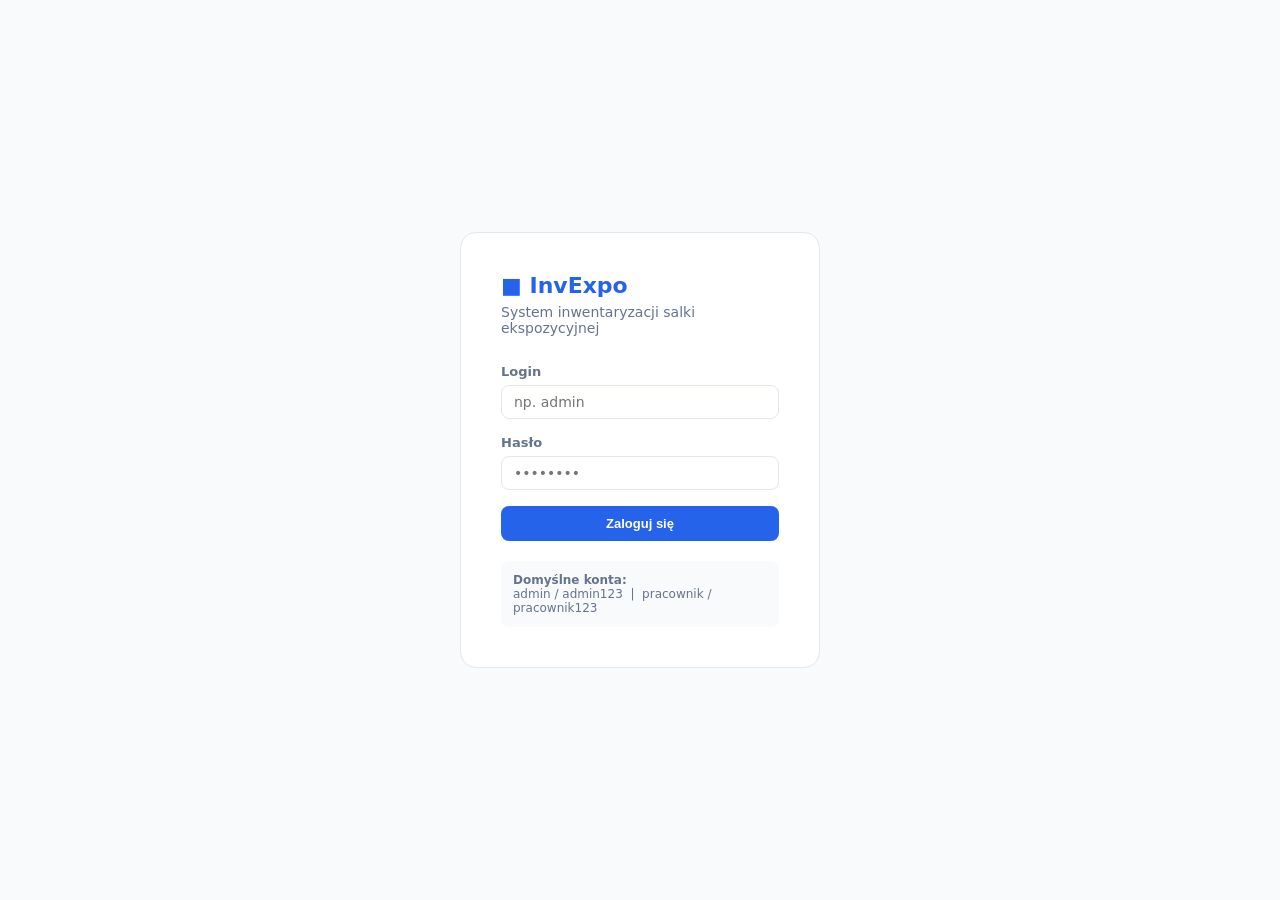
<file: indeks.html>
<!DOCTYPE html>
<html lang="pl">
<head>
<meta charset="UTF-8">
<meta name="viewport" content="width=device-width, initial-scale=1.0">
<title>InvExpo — Inwentaryzacja Salki</title>
<style>
  * { box-sizing: border-box; margin: 0; padding: 0; }
  body { font-family: 'Segoe UI', system-ui, sans-serif; background: #f8fafc; color: #0f172a; font-size: 14px; }

  /* HEADER */
  .header { background: #fff; border-bottom: 1px solid #e2e8f0; position: sticky; top: 0; z-index: 100; }
  .header-inner { max-width: 1100px; margin: 0 auto; padding: 0 20px; display: flex; align-items: center; gap: 12px; height: 54px; }
  .logo { font-weight: 800; font-size: 18px; color: #2563eb; letter-spacing: -0.5px; }
  .sep { color: #e2e8f0; font-size: 20px; }
  .nav-btn { background: none; border: none; padding: 6px 14px; border-radius: 8px; cursor: pointer; font-size: 14px; color: #64748b; font-weight: 500; }
  .nav-btn.active { background: #eff6ff; color: #2563eb; font-weight: 600; }
  .spacer { flex: 1; }
  .alarm-btn { background: #fef2f2; border: 1px solid #fecaca; color: #dc2626; border-radius: 8px; padding: 6px 14px; cursor: pointer; font-size: 13px; font-weight: 600; display: none; }
  .btn-primary { background: #2563eb; color: #fff; border: none; border-radius: 8px; padding: 8px 18px; font-weight: 600; font-size: 13px; cursor: pointer; }
  .btn-ghost { background: #fff; border: 1px solid #e2e8f0; color: #64748b; border-radius: 8px; padding: 8px 18px; font-weight: 500; font-size: 13px; cursor: pointer; }
  .btn-ghost:hover { background: #f8fafc; }
  .btn-primary:hover { background: #1d4ed8; }
  .btn-sm { padding: 4px 12px; font-size: 12px; }

  /* ALARM PANEL */
  .alarm-panel { background: #fef2f2; border-bottom: 1px solid #fecaca; padding: 12px 20px; display: none; }
  .alarm-panel-inner { max-width: 1100px; margin: 0 auto; }
  .alarm-list { display: flex; flex-wrap: wrap; gap: 10px; margin-top: 8px; }
  .alarm-card { background: #fff; border: 1px solid #fecaca; border-radius: 8px; padding: 8px 14px; font-size: 13px; display: flex; align-items: center; gap: 10px; }

  /* TOAST */
  .toast { position: fixed; bottom: 24px; right: 24px; padding: 12px 20px; border-radius: 10px; font-weight: 600; font-size: 14px; z-index: 999; box-shadow: 0 4px 20px rgba(0,0,0,0.12); display: none; }
  .toast.ok { background: #d1fae5; color: #065f46; border: 1px solid #6ee7b7; }
  .toast.err { background: #fee2e2; color: #991b1b; border: 1px solid #fca5a5; }

  /* MAIN */
  .main { max-width: 1100px; margin: 0 auto; padding: 24px 20px; }

  /* STATS */
  .stats { display: grid; grid-template-columns: repeat(4,1fr); gap: 14px; margin-bottom: 24px; }
  .stat-card { background: #fff; border: 1px solid #e2e8f0; border-radius: 12px; padding: 16px 20px; }
  .stat-card.red { border-color: #fecaca; }
  .stat-icon { font-size: 22px; }
  .stat-val { font-size: 26px; font-weight: 800; color: #2563eb; margin-top: 4px; }
  .stat-val.red { color: #dc2626; }
  .stat-label { font-size: 12px; color: #64748b; margin-top: 2px; }

  /* FILTERS */
  .filters { display: flex; gap: 10px; margin-bottom: 16px; flex-wrap: wrap; align-items: center; }
  .filters input, .filters select { padding: 8px 12px; border: 1px solid #e2e8f0; border-radius: 8px; font-size: 14px; color: #0f172a; background: #fff; outline: none; }
  .filters input { width: 280px; flex: 1 1 200px; }
  .count-label { color: #64748b; font-size: 13px; white-space: nowrap; }

  /* TABLE */
  .table-wrap { background: #fff; border: 1px solid #e2e8f0; border-radius: 12px; overflow: auto; }
  table { width: 100%; border-collapse: collapse; font-size: 14px; min-width: 700px; }
  thead tr { background: #f8fafc; border-bottom: 1px solid #e2e8f0; }
  th { padding: 10px 14px; text-align: left; font-weight: 600; font-size: 12px; color: #64748b; white-space: nowrap; }
  tbody tr { border-bottom: 1px solid #e2e8f0; }
  tbody tr:last-child { border-bottom: none; }
  tbody tr:nth-child(even) { background: #fafafa; }
  tbody tr.overdue { background: #fff5f5 !important; }
  td { padding: 10px 14px; vertical-align: middle; }
  td.code { font-family: monospace; font-weight: 700; color: #2563eb; font-size: 13px; }
  td.muted { color: #64748b; }
  .empty-row td { padding: 40px; text-align: center; color: #94a3b8; }

  /* BADGES */
  .badge { display: inline-block; padding: 2px 10px; border-radius: 20px; font-size: 12px; font-weight: 600; white-space: nowrap; }
  .badge-green { background: #d1fae5; color: #065f46; }
  .badge-red { background: #fee2e2; color: #991b1b; }
  .badge-yellow { background: #fef9c3; color: #92400e; }
  .badge-blue { background: #dbeafe; color: #1e40af; }
  .badge-gray { background: #f1f5f9; color: #475569; }

  /* TABS */
  .tabs { display: flex; gap: 4px; margin-bottom: 16px; }
  .tab { padding: 6px 16px; border-radius: 20px; border: 1px solid #e2e8f0; background: #fff; color: #64748b; font-size: 13px; cursor: pointer; }
  .tab.active { border-color: #2563eb; background: #eff6ff; color: #2563eb; font-weight: 600; }

  /* FORM */
  .form-card { background: #fff; border: 1px solid #e2e8f0; border-radius: 16px; padding: 32px; max-width: 520px; margin: 0 auto; }
  .form-card h2 { font-size: 20px; font-weight: 700; margin-bottom: 24px; }
  .form-group { margin-bottom: 16px; }
  .form-row { display: grid; grid-template-columns: 1fr 1fr; gap: 12px; }
  label { display: block; font-size: 13px; font-weight: 600; color: #64748b; margin-bottom: 6px; }
  input, select, textarea { width: 100%; padding: 8px 12px; border: 1px solid #e2e8f0; border-radius: 8px; font-size: 14px; color: #0f172a; background: #fff; outline: none; font-family: inherit; }
  textarea { resize: vertical; }
  .form-actions { display: flex; gap: 10px; justify-content: flex-end; margin-top: 20px; }

  /* RETURN ROW */
  .return-row { display: flex; gap: 8px; }
  .return-row input { max-width: 220px; }

  /* LOGIN */
  .login-wrap { min-height: 100vh; display: flex; align-items: center; justify-content: center; background: #f8fafc; }
  .login-card { background: #fff; border: 1px solid #e2e8f0; border-radius: 16px; padding: 40px; width: 360px; }
  .login-card h1 { font-size: 22px; font-weight: 800; color: #2563eb; margin-bottom: 6px; }
  .login-card p { color: #64748b; font-size: 14px; margin-bottom: 28px; }
  .login-err { color: #dc2626; font-size: 13px; margin-top: 10px; display: none; }

  /* VIEWS */
  .view { display: none; }
  .view.active { display: block; }

  @media (max-width: 600px) {
    .stats { grid-template-columns: 1fr 1fr; }
    .form-row { grid-template-columns: 1fr; }
    .header-inner { gap: 6px; }
  }
</style>
</head>
<body>

<!-- LOGIN -->
<div id="loginWrap" class="login-wrap">
  <div class="login-card">
    <h1>■ InvExpo</h1>
    <p>System inwentaryzacji salki ekspozycyjnej</p>
    <div class="form-group">
      <label>Login</label>
      <input type="text" id="loginUser" placeholder="np. admin" />
    </div>
    <div class="form-group">
      <label>Hasło</label>
      <input type="password" id="loginPass" placeholder="••••••••" onkeydown="if(event.key==='Enter')doLogin()" />
    </div>
    <button class="btn-primary" style="width:100%;padding:10px" onclick="doLogin()">Zaloguj się</button>
    <div class="login-err" id="loginErr">Nieprawidłowy login lub hasło</div>
    <div style="margin-top:20px;padding:12px;background:#f8fafc;border-radius:8px;font-size:12px;color:#64748b">
      <strong>Domyślne konta:</strong><br>
      admin / admin123 &nbsp;|&nbsp; pracownik / pracownik123
    </div>
  </div>
</div>

<!-- APP -->
<div id="appWrap" style="display:none">

<!-- HEADER -->
<div class="header">
  <div class="header-inner">
    <span class="logo">■ InvExpo</span>
    <span class="sep">|</span>
    <button class="nav-btn active" id="navProducts" onclick="showView('products')">Produkty</button>
    <button class="nav-btn" id="navLoans" onclick="showView('loans')">Wypożyczenia</button>
    <span class="spacer"></span>
    <span id="userLabel" style="font-size:13px;color:#64748b"></span>
    <button class="alarm-btn" id="alarmBtn" onclick="toggleAlarms()">🔔 <span id="alarmCount">0</span> alarmy</button>
    <button class="btn-primary btn-sm" onclick="showView('loanForm')">＋ Wypożycz</button>
    <button class="btn-ghost btn-sm" onclick="showView('addProduct')">+ Produkt</button>
    <button class="btn-ghost btn-sm" onclick="doLogout()">Wyloguj</button>
  </div>
</div>

<!-- ALARM PANEL -->
<div class="alarm-panel" id="alarmPanel">
  <div class="alarm-panel-inner">
    <strong style="color:#dc2626">⚠ Alarmy zwrotu:</strong>
    <div class="alarm-list" id="alarmList"></div>
  </div>
</div>

<!-- TOAST -->
<div class="toast" id="toast"></div>

<div class="main">

  <!-- PRODUCTS VIEW -->
  <div class="view active" id="viewProducts">
    <div class="stats" id="statsRow"></div>
    <div class="filters">
      <input type="text" id="searchInput" placeholder="🔍 Szukaj po nazwie, kodzie lub marce…" oninput="renderProducts()">
      <select id="filterRoom" onchange="renderProducts()">
        <option>Wszystkie salki</option>
        <option>Salka A</option>
        <option>Salka B</option>
      </select>
      <select id="filterStatus" onchange="renderProducts()">
        <option>Wszystkie</option>
        <option>Dostępne</option>
        <option>Wypożyczone</option>
      </select>
      <span class="count-label" id="countLabel"></span>
    </div>
    <div class="table-wrap">
      <table>
        <thead><tr>
          <th>Kod</th><th>Nazwa</th><th>Marka</th><th>Wymiary</th><th>Salka</th><th>Stan</th><th>Akcje</th>
        </tr></thead>
        <tbody id="productsTbody"></tbody>
      </table>
    </div>
  </div>

  <!-- LOANS VIEW -->
  <div class="view" id="viewLoans">
    <div style="display:flex;align-items:center;gap:16px;margin-bottom:20px;flex-wrap:wrap">
      <h2 style="font-size:20px;font-weight:700">Wypożyczenia</h2>
      <span style="flex:1"></span>
      <div class="return-row">
        <input type="text" id="quickReturnId" placeholder="ID wypożyczenia (WYP-…)">
        <button class="btn-primary" onclick="quickReturn()">Zwrot</button>
      </div>
    </div>
    <div class="tabs">
      <button class="tab active" onclick="setLoanTab('Aktywne',this)">Aktywne</button>
      <button class="tab" onclick="setLoanTab('Przeterminowane',this)">Przeterminowane</button>
      <button class="tab" onclick="setLoanTab('Zwrócone',this)">Zwrócone</button>
      <button class="tab" onclick="setLoanTab('Wszystkie',this)">Wszystkie</button>
    </div>
    <div class="table-wrap">
      <table>
        <thead><tr>
          <th>ID</th><th>Produkt</th><th>Wypożyczający</th><th>Telefon</th><th>Data wyp.</th><th>Termin zwrotu</th><th>Ilość</th><th>Status</th><th>Akcja</th>
        </tr></thead>
        <tbody id="loansTbody"></tbody>
      </table>
    </div>
  </div>

  <!-- LOAN FORM -->
  <div class="view" id="viewLoanForm">
    <button class="btn-ghost btn-sm" style="margin-bottom:20px" onclick="showView('products')">← Wróć</button>
    <div class="form-card">
      <h2>Nowe wypożyczenie</h2>
      <div class="form-group">
        <label>Produkt *</label>
        <select id="loanProduct"></select>
      </div>
      <div class="form-row">
        <div class="form-group">
          <label>Wypożyczający *</label>
          <input type="text" id="loanBorrower" placeholder="Imię i nazwisko">
        </div>
        <div class="form-group">
          <label>Telefon</label>
          <input type="text" id="loanPhone" placeholder="+48 000 000 000">
        </div>
      </div>
      <div class="form-row">
        <div class="form-group">
          <label>Termin zwrotu *</label>
          <input type="date" id="loanReturn">
        </div>
        <div class="form-group">
          <label>Ilość</label>
          <input type="number" id="loanQty" value="1" min="1">
        </div>
      </div>
      <div class="form-group">
        <label>Uwagi</label>
        <textarea id="loanNotes" rows="3" placeholder="Opcjonalne uwagi…"></textarea>
      </div>
      <div class="form-actions">
        <button class="btn-ghost" onclick="showView('products')">Anuluj</button>
        <button class="btn-primary" onclick="submitLoan()">Zarejestruj wypożyczenie</button>
      </div>
    </div>
  </div>

  <!-- ADD PRODUCT -->
  <div class="view" id="viewAddProduct">
    <button class="btn-ghost btn-sm" style="margin-bottom:20px" onclick="showView('products')">← Wróć</button>
    <div class="form-card">
      <h2>Dodaj produkt</h2>
      <div class="form-row">
        <div class="form-group">
          <label>Kod produktu *</label>
          <input type="text" id="npId" placeholder="EXP-007">
        </div>
        <div class="form-group">
          <label>Marka *</label>
          <input type="text" id="npBrand" placeholder="np. Vitra">
        </div>
      </div>
      <div class="form-group">
        <label>Nazwa produktu *</label>
        <input type="text" id="npName" placeholder="np. Fotel tapicerowany">
      </div>
      <div class="form-group">
        <label>Wymiary</label>
        <input type="text" id="npDim" placeholder="np. 85×75×90 cm">
      </div>
      <div class="form-row">
        <div class="form-group">
          <label>Salka *</label>
          <select id="npRoom"><option>Salka A</option><option>Salka B</option></select>
        </div>
        <div class="form-group">
          <label>Ilość sztuk *</label>
          <input type="number" id="npQty" value="1" min="1">
        </div>
      </div>
      <div class="form-actions">
        <button class="btn-ghost" onclick="showView('products')">Anuluj</button>
        <button class="btn-primary" onclick="submitProduct()">Dodaj produkt</button>
      </div>
    </div>
  </div>

</div><!-- /main -->
</div><!-- /appWrap -->

<script>
// ── DATA ──
const USERS = [
  { username: 'admin', password: 'admin123', role: 'admin', label: 'Administrator' },
  { username: 'pracownik', password: 'pracownik123', role: 'worker', label: 'Pracownik' }
];

const SAMPLE = [
  { id:'EXP-001', name:'Lampa stojąca Arc', brand:'Artemide', dimensions:'180×30×30 cm', room:'Salka A', qty:3, available:3 },
  { id:'EXP-002', name:'Fotel tapicerowany', brand:'Kare Design', dimensions:'85×75×90 cm', room:'Salka A', qty:2, available:2 },
  { id:'EXP-003', name:'Stolik kawowy Marble', brand:'BoConcept', dimensions:'110×60×40 cm', room:'Salka B', qty:2, available:2 },
  { id:'EXP-004', name:'Sofa modułowa', brand:'Minotti', dimensions:'280×95×75 cm', room:'Salka B', qty:1, available:1 },
  { id:'EXP-005', name:'Regał otwarty', brand:'String Furniture', dimensions:'200×78×30 cm', room:'Salka A', qty:4, available:4 },
  { id:'EXP-006', name:'Krzesło Shell', brand:'Vitra', dimensions:'83×46×52 cm', room:'Salka B', qty:6, available:6 },
];

let products = JSON.parse(localStorage.getItem('inv_products') || 'null') || SAMPLE;
let loans    = JSON.parse(localStorage.getItem('inv_loans')    || '[]');
let currentUser = null;
let loanTab = 'Aktywne';
let alarmsVisible = false;

function save() {
  localStorage.setItem('inv_products', JSON.stringify(products));
  localStorage.setItem('inv_loans', JSON.stringify(loans));
}

// ── AUTH ──
function doLogin() {
  const u = document.getElementById('loginUser').value.trim();
  const p = document.getElementById('loginPass').value;
  const user = USERS.find(x => x.username === u && x.password === p);
  if (!user) { document.getElementById('loginErr').style.display = 'block'; return; }
  currentUser = user;
  document.getElementById('loginWrap').style.display = 'none';
  document.getElementById('appWrap').style.display = 'block';
  document.getElementById('userLabel').textContent = '👤 ' + user.label;
  document.getElementById('loginErr').style.display = 'none';
  renderAll();
}

function doLogout() {
  currentUser = null;
  document.getElementById('loginWrap').style.display = 'flex';
  document.getElementById('appWrap').style.display = 'none';
  document.getElementById('loginPass').value = '';
}

// ── VIEWS ──
function showView(name) {
  document.querySelectorAll('.view').forEach(v => v.classList.remove('active'));
  const map = { products:'viewProducts', loans:'viewLoans', loanForm:'viewLoanForm', addProduct:'viewAddProduct' };
  document.getElementById(map[name]).classList.add('active');
  document.getElementById('navProducts').classList.toggle('active', name==='products'||name==='loanForm'||name==='addProduct');
  document.getElementById('navLoans').classList.toggle('active', name==='loans');
  if (name === 'products') renderProducts();
  if (name === 'loans') renderLoans();
  if (name === 'loanForm') populateLoanSelect();
}

// ── HELPERS ──
function fmtDate(iso) {
  if (!iso) return '—';
  return new Date(iso).toLocaleDateString('pl-PL');
}
function daysLeft(dateStr) {
  if (!dateStr) return null;
  return Math.ceil((new Date(dateStr) - new Date()) / 86400000);
}
function getAlarms() {
  return loans.filter(l => !l.returned && daysLeft(l.returnDate) !== null && daysLeft(l.returnDate) <= 2);
}
function notify(txt, type='ok') {
  const t = document.getElementById('toast');
  t.textContent = txt; t.className = 'toast ' + type; t.style.display = 'block';
  setTimeout(() => t.style.display = 'none', 3000);
}

// ── RENDER ALL ──
function renderAll() { renderStats(); renderProducts(); renderAlarms(); }

function renderStats() {
  const alarms = getAlarms();
  const hasAlarm = alarms.length > 0;
  document.getElementById('alarmBtn').style.display = hasAlarm ? 'inline-block' : 'none';
  document.getElementById('alarmCount').textContent = alarms.length;
  document.getElementById('statsRow').innerHTML = [
    { label:'Łącznie produktów', val: products.length, icon:'📦', red:false },
    { label:'Sztuki dostępne', val: products.reduce((s,p)=>s+p.available,0), icon:'✅', red:false },
    { label:'Wypożyczone', val: products.reduce((s,p)=>s+(p.qty-p.available),0), icon:'🔄', red:false },
    { label:'Aktywne alarmy', val: alarms.length, icon:'🔔', red:hasAlarm },
  ].map(s => `<div class="stat-card ${s.red?'red':''}">
    <div class="stat-icon">${s.icon}</div>
    <div class="stat-val ${s.red?'red':''}">${s.val}</div>
    <div class="stat-label">${s.label}</div>
  </div>`).join('');
}

function renderAlarms() {
  const alarms = getAlarms();
  const list = document.getElementById('alarmList');
  list.innerHTML = alarms.map(l => {
    const prod = products.find(p=>p.id===l.productId);
    const d = daysLeft(l.returnDate);
    return `<div class="alarm-card">
      <div><strong>${prod?.name||l.productId}</strong> — ${l.borrower}<br>
      <span style="color:${d<0?'#dc2626':'#d97706'};font-size:12px">${d<0?`Przeterminowane o ${-d} dni`:`Zostało ${d} dni`}</span>
      <span style="color:#94a3b8;font-size:12px"> · Termin: ${fmtDate(l.returnDate)}</span></div>
      <button class="btn-primary btn-sm" onclick="doReturn('${l.id}');renderAlarms()">✓ Zwrot</button>
    </div>`;
  }).join('');
}

function toggleAlarms() {
  alarmsVisible = !alarmsVisible;
  document.getElementById('alarmPanel').style.display = alarmsVisible ? 'block' : 'none';
  if (alarmsVisible) renderAlarms();
}

// ── PRODUCTS ──
function renderProducts() {
  renderStats();
  const search = document.getElementById('searchInput').value.toLowerCase();
  const room   = document.getElementById('filterRoom').value;
  const status = document.getElementById('filterStatus').value;
  const filtered = products.filter(p => {
    const ms = !search || p.name.toLowerCase().includes(search) || p.id.toLowerCase().includes(search) || p.brand.toLowerCase().includes(search);
    const mr = room === 'Wszystkie salki' || p.room === room;
    const mv = status === 'Wszystkie' || (status==='Dostępne'&&p.available>0) || (status==='Wypożyczone'&&p.available<p.qty);
    return ms && mr && mv;
  });
  document.getElementById('countLabel').textContent = `${filtered.length} z ${products.length} produktów`;
  const tbody = document.getElementById('productsTbody');
  if (!filtered.length) { tbody.innerHTML = '<tr class="empty-row"><td colspan="7">Brak wyników</td></tr>'; return; }
  tbody.innerHTML = filtered.map(p => {
    const loaned = p.qty - p.available;
    const bc = p.available===0?'badge-red':p.available<p.qty?'badge-yellow':'badge-green';
    return `<tr>
      <td class="code">${p.id}</td>
      <td><strong>${p.name}</strong></td>
      <td class="muted">${p.brand}</td>
      <td class="muted" style="font-size:13px">${p.dimensions||'—'}</td>
      <td><span class="badge badge-gray">${p.room}</span></td>
      <td><span class="badge ${bc}">${p.available}/${p.qty}</span>${loaned>0?` <small style="color:#94a3b8">(${loaned} wyp.)</small>`:''}</td>
      <td><button class="btn-primary btn-sm" ${p.available===0?'disabled style="opacity:.4"':''} onclick="prepLoan('${p.id}')">Wypożycz</button></td>
    </tr>`;
  }).join('');
}

function prepLoan(id) {
  showView('loanForm');
  document.getElementById('loanProduct').value = id;
}

// ── LOANS ──
function setLoanTab(tab, el) {
  loanTab = tab;
  document.querySelectorAll('.tab').forEach(t=>t.classList.remove('active'));
  el.classList.add('active');
  renderLoans();
}

function renderLoans() {
  const filtered = loans.filter(l => {
    const d = daysLeft(l.returnDate);
    if (loanTab==='Aktywne') return !l.returned && d>=0;
    if (loanTab==='Przeterminowane') return !l.returned && d<0;
    if (loanTab==='Zwrócone') return l.returned;
    return true;
  });
  const tbody = document.getElementById('loansTbody');
  if (!filtered.length) { tbody.innerHTML = '<tr class="empty-row"><td colspan="9">Brak wypożyczeń</td></tr>'; return; }
  tbody.innerHTML = filtered.map(l => {
    const prod = products.find(p=>p.id===l.productId);
    const d = daysLeft(l.returnDate);
    const overdue = !l.returned && d<0;
    const almost  = !l.returned && d>=0 && d<=2;
    const bc = l.returned?'badge-green':overdue?'badge-red':almost?'badge-yellow':'badge-blue';
    const statusTxt = l.returned?'Zwrócone':overdue?'Przetermin.':'Aktywne';
    return `<tr class="${overdue?'overdue':''}">
      <td style="font-family:monospace;font-size:12px;color:#94a3b8">${l.id}</td>
      <td><strong>${prod?.name||l.productId}</strong><br><small style="color:#94a3b8">${l.productId}</small></td>
      <td><strong>${l.borrower}</strong></td>
      <td class="muted">${l.phone||'—'}</td>
      <td class="muted" style="font-size:13px">${fmtDate(l.loanDate)}</td>
      <td style="font-size:13px;color:${overdue?'#dc2626':almost?'#d97706':'inherit'};font-weight:${overdue||almost?600:400}">
        ${fmtDate(l.returnDate)}
        ${overdue?`<br><small>⚠ ${-d} dni po terminie</small>`:''}
        ${almost?`<br><small>⏰ Zostało ${d} dni</small>`:''}
      </td>
      <td style="text-align:center">${l.qty}</td>
      <td><span class="badge ${bc}">${statusTxt}</span></td>
      <td>${!l.returned
        ?`<button class="btn-ghost btn-sm" style="border-color:#6ee7b7;color:#065f46;background:#f0fdf4" onclick="doReturn('${l.id}')">✓ Zwrot</button>`
        :`<small style="color:#94a3b8">${fmtDate(l.returnedDate)}</small>`
      }</td>
    </tr>`;
  }).join('');
}

function quickReturn() {
  const id = document.getElementById('quickReturnId').value.trim();
  doReturn(id);
  document.getElementById('quickReturnId').value = '';
}

function doReturn(id) {
  const loan = loans.find(l=>l.id===id);
  if (!loan || loan.returned) { notify('Nie znaleziono aktywnego wypożyczenia', 'err'); return; }
  loan.returned = true;
  loan.returnedDate = new Date().toISOString();
  const prod = products.find(p=>p.id===loan.productId);
  if (prod) prod.available = Math.min(prod.qty, prod.available + loan.qty);
  save(); renderAll(); renderLoans();
  notify('✓ Zwrot zarejestrowany');
}

// ── LOAN FORM ──
function populateLoanSelect() {
  const sel = document.getElementById('loanProduct');
  const cur = sel.value;
  sel.innerHTML = '<option value="">— wybierz produkt —</option>' +
    products.filter(p=>p.available>0).map(p=>
      `<option value="${p.id}">${p.id} · ${p.name} (${p.brand}) — dostępne: ${p.available}</option>`
    ).join('');
  if (cur) sel.value = cur;
  // set min date
  document.getElementById('loanReturn').min = new Date().toISOString().split('T')[0];
}

function submitLoan() {
  const pid  = document.getElementById('loanProduct').value;
  const borr = document.getElementById('loanBorrower').value.trim();
  const ret  = document.getElementById('loanReturn').value;
  const qty  = parseInt(document.getElementById('loanQty').value)||1;
  if (!pid)  { notify('Wybierz produkt','err'); return; }
  if (!borr) { notify('Podaj wypożyczającego','err'); return; }
  if (!ret)  { notify('Podaj termin zwrotu','err'); return; }
  const prod = products.find(p=>p.id===pid);
  if (qty > prod.available) { notify('Brak wystarczającej ilości','err'); return; }
  const loan = {
    id: 'WYP-'+Date.now(),
    productId: pid, borrower: borr,
    phone: document.getElementById('loanPhone').value.trim(),
    qty, loanDate: new Date().toISOString(),
    returnDate: ret, returned: false,
    notes: document.getElementById('loanNotes').value.trim()
  };
  loans.unshift(loan);
  prod.available -= qty;
  save();
  document.getElementById('loanBorrower').value='';
  document.getElementById('loanPhone').value='';
  document.getElementById('loanNotes').value='';
  document.getElementById('loanQty').value='1';
  document.getElementById('loanProduct').value='';
  showView('loans');
  notify('✓ Wypożyczenie zarejestrowane');
}

// ── ADD PRODUCT ──
function submitProduct() {
  const id   = document.getElementById('npId').value.trim();
  const name = document.getElementById('npName').value.trim();
  const brand= document.getElementById('npBrand').value.trim();
  if (!id||!name||!brand) { notify('Uzupełnij wymagane pola','err'); return; }
  if (products.find(p=>p.id===id)) { notify('Kod produktu już istnieje!','err'); return; }
  const qty = parseInt(document.getElementById('npQty').value)||1;
  products.push({ id, name, brand,
    dimensions: document.getElementById('npDim').value.trim(),
    room: document.getElementById('npRoom').value,
    qty, available: qty
  });
  save();
  ['npId','npName','npBrand','npDim'].forEach(i=>document.getElementById(i).value='');
  document.getElementById('npQty').value='1';
  showView('products');
  notify('✓ Produkt dodany');
}
</script>
</body>
</html>
</file>
